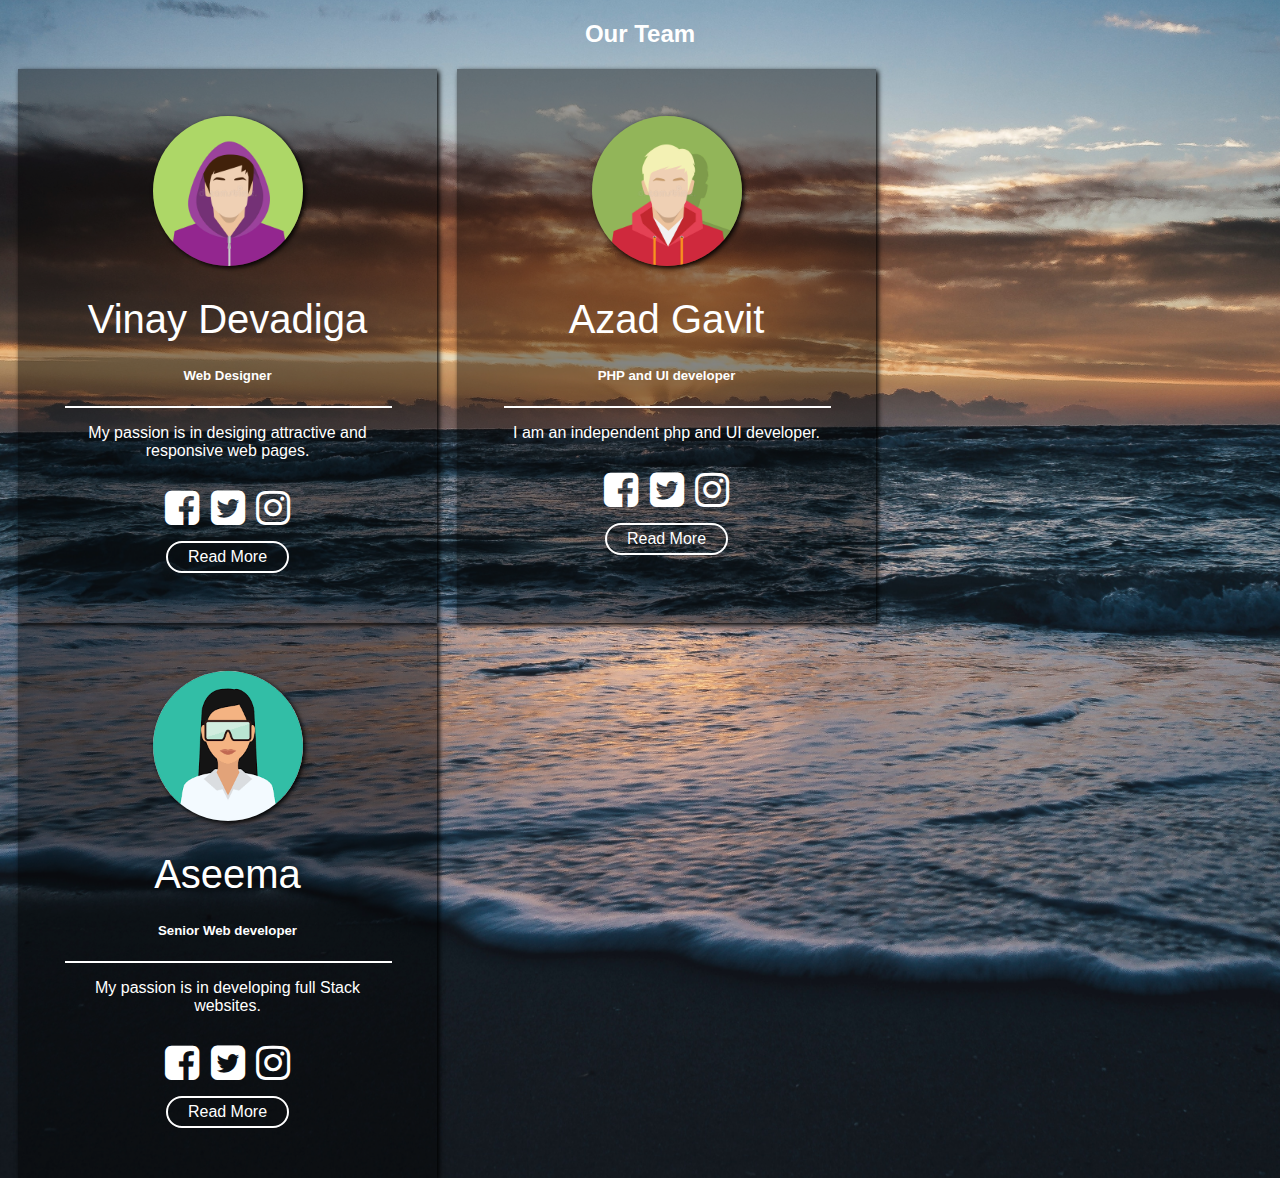
<file: intern.html>
<!DOCTYPE html>
<html>
<head>
	<title></title>
	<link  href="http://maxcdn.bootstrapcdn.com/font-awesome/4.1.0/css/font-awesome.min.css" rel="stylesheet">
	<link rel="stylesheet" type="text/css" href="intern.css">
</head>
<body>
	<h2 align="center">Our Team</h2>
	<div class="prof-box">
		<img src="image.jpg" class="prof-pic">
	<h1>Vinay Devadiga</h1>
	<h5> Web Designer</h5>
	<div class="line-break"></div>
	<p>
		My passion is in desiging attractive and responsive web pages.
	</p>
	<div class="social-icons">
			<i class="fa fa-facebook-square " id="icon" aria-hidden="true"></i>
			<i class="fa fa-twitter-square " id="icon1" aria-hidden="true"></i>
			<i class="fa fa-instagram " id="icon2" aria-hidden="true"></i>
	</div>
	<div class="content">
		<a href="prof.txt">Read More</a>
	</div>

    </div>


    <div class="prof-box">
		<img src="index2.jpg" class="prof-pic">
	<h1>Azad Gavit</h1>
	<h5>PHP and UI developer</h5>
	<div class="line-break"></div>
	<p>
		I am an independent php and UI developer.
	</p>
	<div class="social-icons">
			<i class="fa fa-facebook-square " id="icon" aria-hidden="true"></i>
			<i class="fa fa-twitter-square " id="icon1" aria-hidden="true"></i>
			<i class="fa fa-instagram " id="icon2" aria-hidden="true"></i>
	</div>
	<div class="content">
		<a href="prof.txt">Read More</a>
	</div>

</div>
	<div class="prof-box">
		<img src="index3.png" class="prof-pic">
	<h1>Aseema </h1>
	<h5>Senior Web developer</h5>
	<div class="line-break"></div>
	<p>
		My passion is in developing full Stack websites.
	</p>
	<div class="social-icons">
			<i class="fa fa-facebook-square " id="icon" aria-hidden="true"></i>
			<i class="fa fa-twitter-square " id="icon1" aria-hidden="true"></i>
			<i class="fa fa-instagram " id="icon2" aria-hidden="true"></i>
	</div>
	<div class="content">
		<a href="prof.txt">Read More</a>
	</div>
</div>
</body>
</html>
</file>
<file: intern.css>
html{
	background: url(marcus-wallis-542499-unsplash.jpg) no-repeat center center fixed;
	  -webkit-background-size: cover;
  -moz-background-size: cover;
  -o-background-size: cover;
  background-size: cover;
  font-family: 'Helvetica Neue',sans-serif;
}

h2{
	color: white;
	font-family: 'Helvetica Neue',sans-serif;
}
.prof-box{
	width: 325px;
	height: 460px;
	float: left;
	background: rgba(0,0,0,0.4);
	display:inline;
	padding: 47px;
	color: white;
	margin:0 10px;
	margin-top: 1px;

	text-align: center;
	box-shadow: 2px 2px 5px 0px rgba(0, 0, 0, 1);

}

.prof-pic{
	border-radius: 100%;
	height: 150px;
	width: 150px;
	box-shadow: 2px 2px 5px 0px rgba(0, 0, 0, 1);


}

.prof-box img:hover{
	width: 170px;
	height: 170px;
	border-radius: 10px;
	-webkit-transition:all 1s ease-in-out;
	-moz-transition:all 0.9s ease-in-out;
}

h1{
	font-weight: 100;
	letter-spacing: 6;
	font-size: 40px;
}

p{
	font-weight: 200;
	letter-spacing: 1;
}

.social-icons{
	font-size: 40px;
	padding: 10px;
}

.line-break{
	width: 325px;
	margin: 0 auto;
	border:1px solid white;
}

#icon:hover{
	color: #516fad;
}
#icon2:hover{
	color: rgb(205,72,107);
}
#icon1:hover{
	color: #1da1f2;
}

.prof-box .content a{
	display: inline-block;
	padding: 5px 20px;
	color: #fff;
	border:2px solid #fff;
	text-decoration: none;
	transition: 0.5s;
	border-radius: 20px;

}

.prof-box .content a:hover{
	background: #fff;
	color: #262626;

}
</file>
